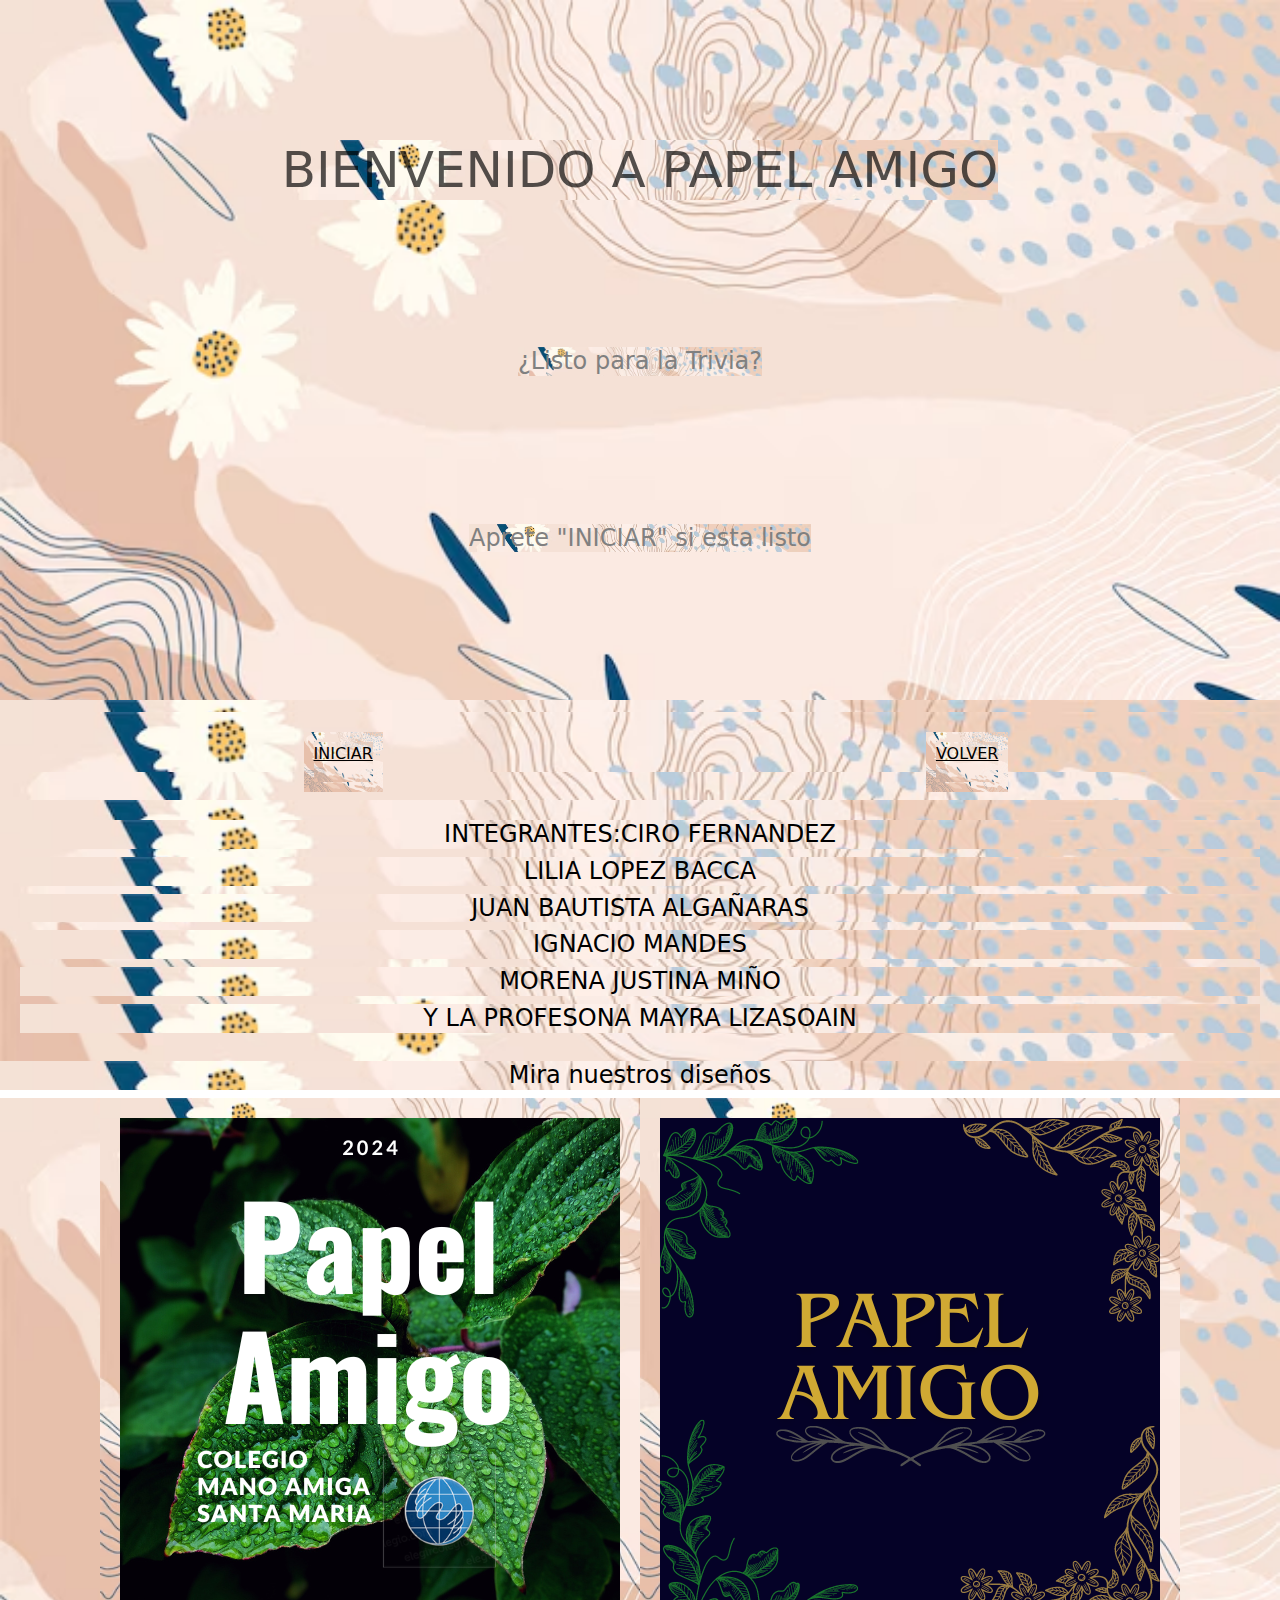
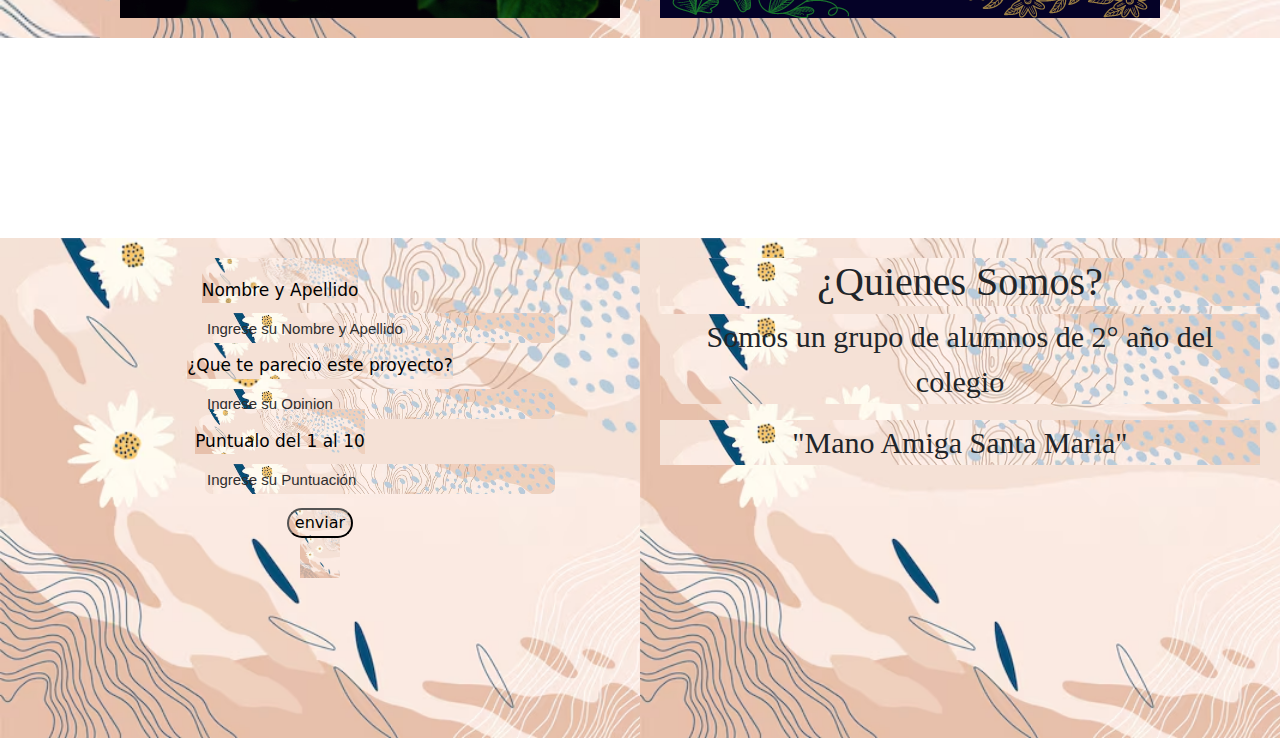
<file: index.html>
<!DOCTYPE html>
<html lang="es_AR">
<head>
    <meta charset="UTF-8">
    <meta name="viport" content="width=device-width, initial-scale=1.0">

    <meta name="author" content="Ciro Fernandez, Mayra Lizasoain, Lilia Lopez Vaca ">

    <meta name="description" content="Papel Reciclado">

    <meta name="keywords" content="Feria de ciencias">

    

    <link rel="icon" type="imagen/x-icon" href="img/2.png">
    
    <title>Papel Reciclado</title>
    <link href="https://cdn.jsdelivr.net/npm/bootstrap@5.3.3/dist/css/bootstrap.min.css" rel="stylesheet" integrity="sha384-QWTKZyjpPEjISv5WaRU9OFeRpok6YctnYmDr5pNlyT2bRjXh0JMhjY6hW+ALEwIH" crossorigin="anonymous">
    <link rel="stylesheet" type="text/css" href="estilo.css">
</head>
<body>
 <header>
     <h1>BIENVENIDO A PAPEL AMIGO</h1> 
     <h2>¿Listo para la Trivia?</h2>
     <h2>Aprete "INICIAR" si esta listo</h2>
    </header>
     <nav>
         <ul>
           <li><a href="trivia.html" target="blank">INICIAR</a></li> 
           <li><a href="index.html" target="blank">VOLVER</a></li> 
         </ul>
     </nav>
     <div>
        <h2>INTEGRANTES:CIRO FERNANDEZ</h2>
        <h2>LILIA LOPEZ BACCA</h2>
        <h2>JUAN BAUTISTA ALGAÑARAS</h2>
        <h2>IGNACIO MANDES</h2>
        <h2>MORENA JUSTINA MIÑO</h2>
        <h2> Y LA PROFESONA MAYRA LIZASOAIN</h2>
    </div>
     <h2>Mira nuestros diseños</h2>
     <section>
        <div>
            <img src="img/1.png" width="500">
        </div>
        
        <div>
            <img src="img/2.png">           
        </div>
            
    </section>

 
    <footer>

        <div class="pepe">
            <label class="text-label">Nombre y Apellido</label>
            <input type="text" placeholder="Ingrese su Nombre y Apellido" id="nombre">
            <label>¿Que te parecio este proyecto?</label>
            <input type="text" placeholder="Ingrese su Opinion" id="opinion">
            <label class="text-label">Puntualo del 1 al 10</label>
            <input type="number" placeholder="Ingrese su Puntuación" id="puntuacion">
            <br>
            <button onclick="enviar()">enviar</button>
           <div id="boxdato">
            
           </div>
        </div>
        <div class="info">
                <h3>¿Quienes Somos?</h3>
                <p>Somos un grupo de alumnos de 2° año del colegio</p>
                <p>"Mano Amiga Santa Maria"</p>
        </div>


    </footer>
        <script src="javvaindex.js"></script>
         <script src="https://cdn.jsdelivr.net/npm/bootstrap@5.3.3/dist/js/bootstrap.bundle.min.js" integrity="sha384-YvpcrYf0tY3lHB60NNkmXc5s9fDVZLESaAA55NDzOxhy9GkcIdslK1eN7N6jIeHz" crossorigin="anonymous"></script>
</body>
</html>
</file>
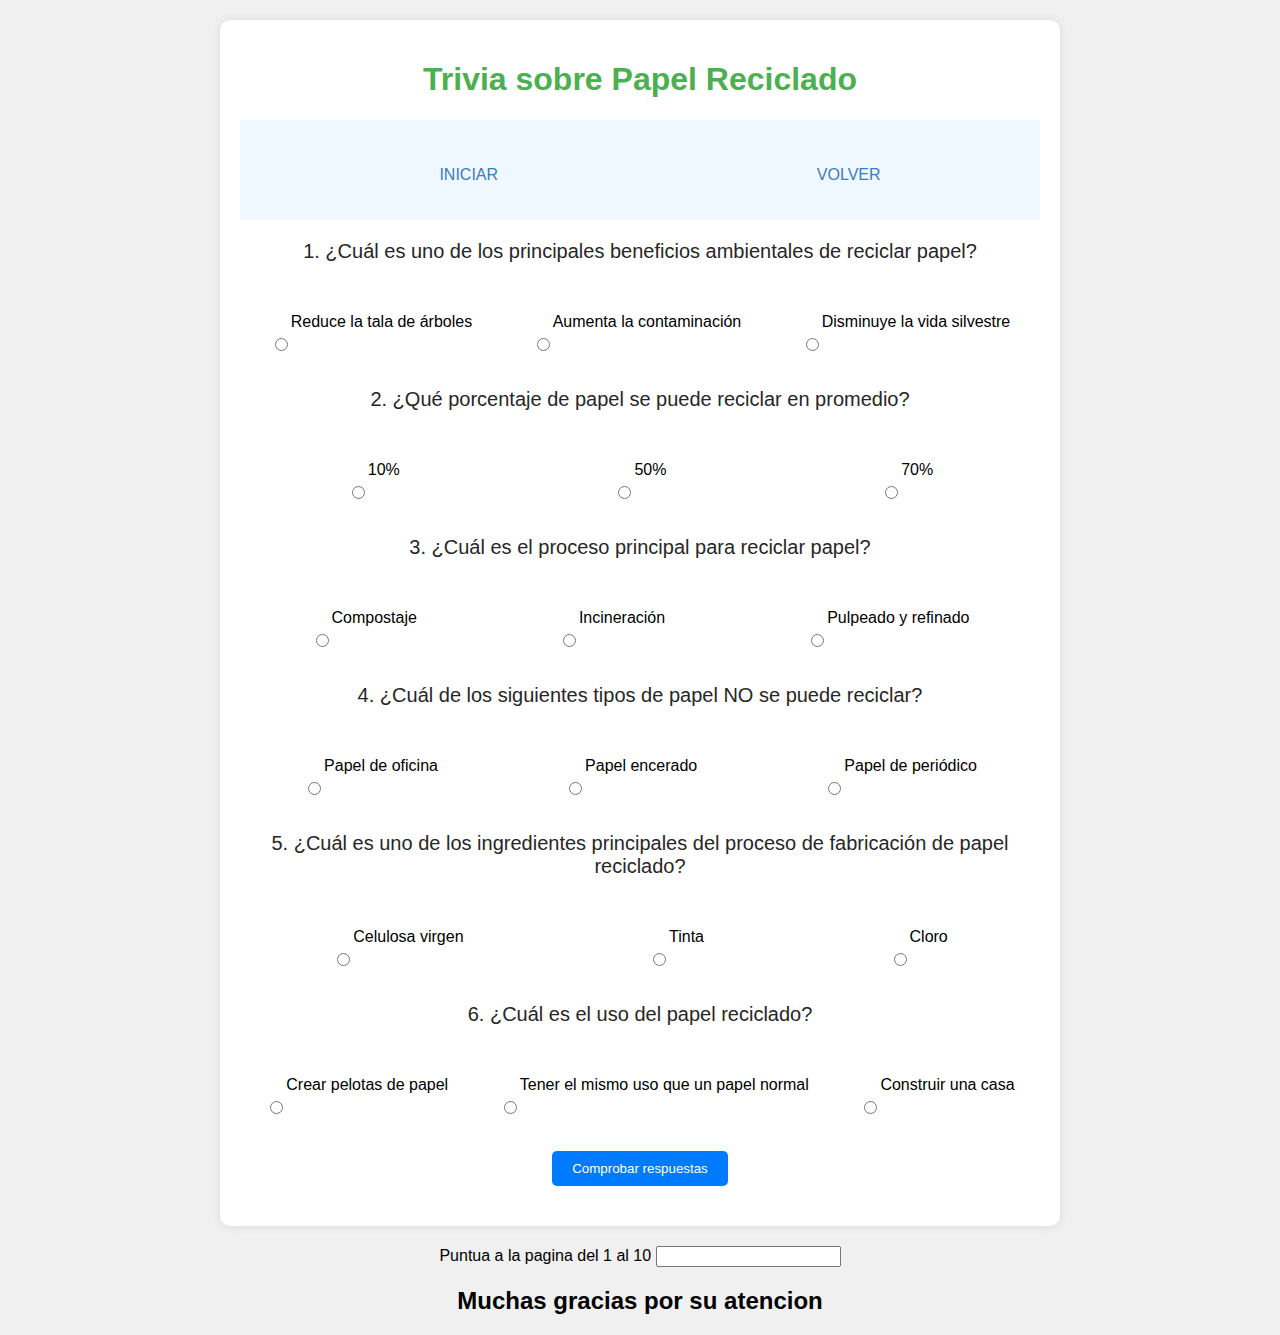
<file: trivia.html>
<!DOCTYPE html>
<html lang="es">
<head>
<meta charset="UTF-8">
<meta name="viewport" content="width=device-width, initial-scale=1.0">
<title>Trivia sobre Papel Reciclado</title>
<link rel="stylesheet" href="estilotrivia.css">
<link rel="icon" type="imagen/x-icon" href="img/2.png">
</head>
<body>
<div class="container">
  <h1>Trivia sobre Papel Reciclado</h1>
   <nav>
         <ul>
           <li><a href="trivia.html" target="blank">INICIAR</a></li> 
           <li><a href="index.html" target="blank">VOLVER</a></li> 
         </ul>
     </nav>
  <div id="question1" class="question">
    <p>1. ¿Cuál es uno de los principales beneficios ambientales de reciclar papel?</p>
    <ul class="options">
      <li><input type="radio" name="q1" value="a">Reduce la tala de árboles</li>
      <li><input type="radio" name="q1" value="b">Aumenta la contaminación</li>
      <li><input type="radio" name="q1" value="c">Disminuye la vida silvestre</li>
    </ul>
  </div>
  <div id="question2" class="question">
    <p>2. ¿Qué porcentaje de papel se puede reciclar en promedio?</p>
    <ul class="options">
      <li><input type="radio" name="q2" value="a">10%</li>
      <li><input type="radio" name="q2" value="b">50%</li>
      <li><input type="radio" name="q2" value="c">70%</li>
    </ul>
  </div>
  <div id="question3" class="question">
    <p>3. ¿Cuál es el proceso principal para reciclar papel?</p>
    <ul class="options">
      <li><input type="radio" name="q3" value="a">Compostaje</li>
      <li><input type="radio" name="q3" value="b">Incineración</li>
      <li><input type="radio" name="q3" value="c">Pulpeado y refinado</li>
    </ul>
  </div>
  <div id="question4" class="question">
    <p>4. ¿Cuál de los siguientes tipos de papel NO se puede reciclar?</p>
    <ul class="options">
      <li><input type="radio" name="q4" value="a">Papel de oficina</li>
      <li><input type="radio" name="q4" value="b">Papel encerado</li>
      <li><input type="radio" name="q4" value="c">Papel de periódico</li>
    </ul>
  </div>
  <div id="question5" class="question">
    <p>5. ¿Cuál es uno de los ingredientes principales del proceso de fabricación de papel reciclado?</p>
    <ul class="options">
      <li><input type="radio" name="q5" value="a">Celulosa virgen</li>
      <li><input type="radio" name="q5" value="b">Tinta</li>
      <li><input type="radio" name="q5" value="c">Cloro</li>
    </ul>
  </div>
  <div id="question6" class="question">
    <p>6. ¿Cuál es el uso del papel reciclado?</p>
    <ul class="options">
      <li><input type="radio" name="q6" value="a">Crear pelotas de papel</li>
      <li><input type="radio" name="q6" value="b">Tener el mismo uso que un papel normal</li>
      <li><input type="radio" name="q6" value="c">Construir una casa</li>

    </ul>
  </div>
  <button onclick="checkAnswers()">Comprobar respuestas</button>
  <p id="result"></p>
</div>
 <div> 
  <label>Puntua a la pagina del 1 al 10</label>
  <input type="number">
  <h2>Muchas gracias por su atencion</h2>
</div>

  
<script src="javascripttrivia.js"></script>
</body>
</html>
</file>
<file: estilo.css>
* {
  margin: 0px;
  background-image: url(img/fondo.png); 
background-repeat:no-repeat;
background-size: cover;
}

section {
  display: grid;
  grid-template-columns: 1fr 1fr;
}

nav {
  display: flex;
  flex-direction: row;
  flex-wrap: nowrap;
  align-content: center;
  justify-content: space-around;
  height: 100px;
  flex-direction: column;
  background-color: aliceblue;
}

ul {
  display: flex;
  flex-direction: row;
  justify-content: space-around
}

li {
  display: flex;
  padding: 10px;
  list-style: none;
  height: 60px;
  position: relative;
  top: 20px;
}

header {
  display: flex;
  flex-direction: column;
  align-items: center;
  background-color: #95eb77;
  height: 700px;
  justify-content: space-evenly;
  background-image: url(img/fondo.png);
  background-repeat: no-repeat;
  background-size: cover;
}

body {

/*   background-color: #ff7474; */
background-image: url(img/fondo.png); 
background-repeat:no-repeat;
background-size: cover;
  height: 10px;
}

h1 {
  color: rgba(0, 0, 0, 0.671);
  /* verde medio para encabezados */
  font-size: 50px;
}

p {
  font-size: 20px;


}

a {
  color: black;
  /* azul claro para enlaces */
}

.button {
  background-color: #03A9F4;
  /* azul claro para botones */

}

button {
  border-radius: 20px;

}

body header h2 {
  color: gray;
}

div {
  padding: 10px;
  text-align: center;
  padding: 20px;

}

footer  {
  display: grid;
  grid-template-columns:1fr 1fr ;
  text-align: center;
  align-content: center;
  position: relative;
  top: 200px;
}




input {
  position: relative;
  top: 10px;
  left: 60px;
  border: none;
  border-radius: 7px;
  width: 350px;
  height: 30px;
}

input::placeholder {
  font-size: 15px;
  color: #2f2d2d;
  font-family: Arial, Helvetica, sans-serif;
}

.info {

  font-family: Cambria, Cochin, Georgia, Times, 'Times New Roman', serif;
}

.info h3 {
  font-size: 40px;
}

.info p {
  font-size: 30px;
}

.text-label {
  position: relative;
  left: -40px;
}


label {
  color: #000;
  padding-top: 20px;
  font-size: 17px;
}

div h2 {
  color: #000;
}

section h2 {
  text-align: center;


}

section {
  display: flex;
  flex-direction: column 1fr 1fr;
  justify-content: center;

}
.pepe{
  display: flex;
  flex-direction: column;
  align-items: center;
  height: 500px;
}

body h2 {
  text-align: center;
  color: #000;
  font-size: x-large;
}
div h2{
  text-align: center;
}
</file>
<file: estilotrivia.css>
body {
    font-family: Arial, sans-serif;
    
  }
  
  .container {
    max-width: 600px;
    margin: 0 auto;
    padding: 20px;
    background-color: #f9f9f9;
    border-radius: 10px;
  }
  
  h1 {
    text-align: center;
  }

  a {
    color: #3b7bbf;
    text-decoration: none;
  }
  
  .question {
    margin-bottom: 20px;
  }
  
  .options {
    list-style-type: none;
    padding: 0;
  }
  
  .options li {
    margin-bottom: 5px;
  }
  
  button {
    display: block;
    margin: 0 auto;
    padding: 10px 20px;
    background-color: #007bff;
    color: #fff;
    border: none;
    border-radius: 5px;
    cursor: pointer;
  }
  
  button:hover {
    background-color: #0056b3;
  }
  body {
    font-family: Arial, sans-serif;
    background-color: #f0f0f0;
    margin: 0;
    padding: 0;
}

.container {
    max-width: 800px;
    margin: 20px auto;
    background-color: #fff;
    padding: 20px;
    border-radius: 10px;
    box-shadow: 0 0 10px rgba(0, 0, 0, 0.1);
}

h1 {
    text-align: center;
    color: #4CAF50;
}

.question {
    margin-bottom: 20px;
}

.options {
    list-style-type: none;
    padding: 0;
}

.option {
    margin-bottom: 10px;
}

.option label {
    display: block;
    padding: 10px;
    border: 1px solid #ccc;
    border-radius: 5px;
    cursor: pointer;
}

.option label:hover {
    background-color: #f9f9f9;
}

.submit-btn {
    display: block;
    width: 100%;
    padding: 10px;
    background-color: #4CAF50;
    color: #fff;
    border: none;
    border-radius: 5px;
    cursor: pointer;
    font-size: 16px;
}

.submit-btn:hover {
    background-color: #45a049;
}
nav {
    display: flex;
    flex-direction: row;
flex-wrap: nowrap;
align-content: center;
justify-content: space-around;
height: 100px;
flex-direction: column;
background-color: aliceblue;
}
ul{
    display: flex;
    flex-direction: row;
    justify-content: space-around;
}
li{
  display: flex;
  padding: 10px;
  list-style: none;
  height: 60px;
  position: relative;
  top: 20px;
}
div{
  text-align: center;
}

p {
  font-size: 20px;
  font-family: Arial, Helvetica, sans-serif;
  color: #282626;
}
</file>
